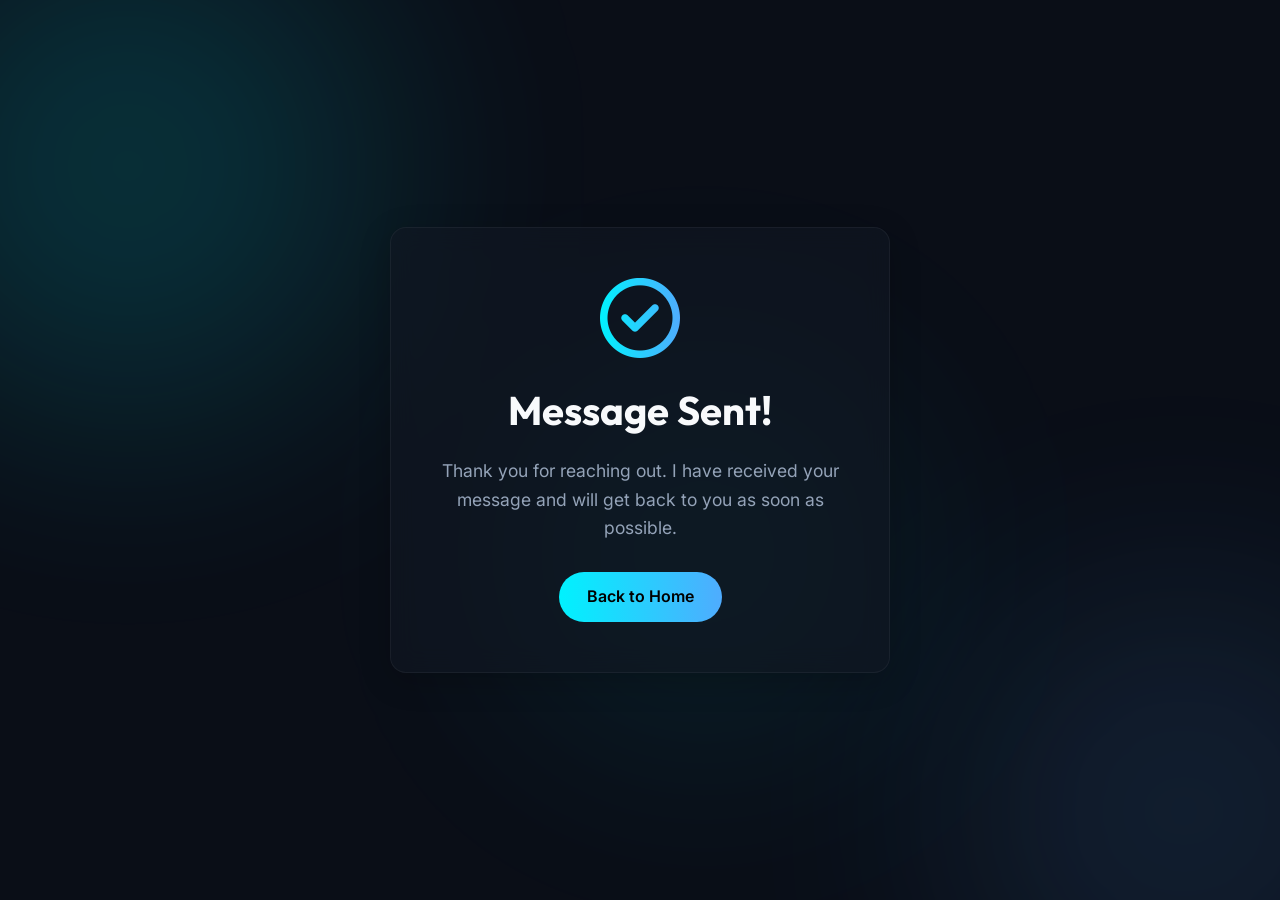
<file: thanks.html>
<!DOCTYPE html>
<html lang="en">
<head>
    <meta charset="UTF-8">
    <meta name="viewport" content="width=device-width, initial-scale=1.0">
    <title>Thank You | Shivam Dipte</title>
    <!-- Google Fonts -->
    <link rel="preconnect" href="https://fonts.googleapis.com">
    <link rel="preconnect" href="https://fonts.gstatic.com" crossorigin>
    <link href="https://fonts.googleapis.com/css2?family=Inter:wght@300;400;500;600&family=Outfit:wght@400;600;800&display=swap" rel="stylesheet">
    <!-- Font Awesome for Icons -->
    <link rel="stylesheet" href="https://cdnjs.cloudflare.com/ajax/libs/font-awesome/6.4.0/css/all.min.css">
    <link rel="stylesheet" href="style.css">
    <style>
        .thanks-section {
            height: 100vh;
            display: flex;
            align-items: center;
            justify-content: center;
            text-align: center;
            padding: 0 5%;
        }
        .thanks-card {
            max-width: 500px;
            padding: 50px 30px;
        }
        .thanks-card i {
            font-size: 5rem;
            background: linear-gradient(90deg, var(--accent-primary), var(--accent-secondary));
            -webkit-background-clip: text;
            -webkit-text-fill-color: transparent;
            margin-bottom: 20px;
        }
        .thanks-card h1 {
            font-size: 2.5rem;
            margin-bottom: 15px;
        }
        .thanks-card p {
            color: var(--text-secondary);
            margin-bottom: 30px;
            font-size: 1.1rem;
        }
    </style>
</head>
<body>

    <!-- Ambient Background Animation -->
    <div class="ambient-background">
        <div class="blob blob-1"></div>
        <div class="blob blob-2"></div>
        <div class="blob blob-3"></div>
    </div>

    <section class="thanks-section" id="home">
        <div class="glass-card thanks-card fade-up visible">
            <i class="far fa-check-circle"></i>
            <h1>Message Sent!</h1>
            <p>Thank you for reaching out. I have received your message and will get back to you as soon as possible.</p>
            <a href="index.html" class="btn btn-primary">Back to Home</a>
        </div>
    </section>

</body>
</html>
</file>
<file: style.css>
/* CSS Variables */
:root {
    --bg-main: #0a0e17;
    --bg-secondary: #111823;
    --text-primary: #f8fafc;
    --text-secondary: #94a3b8;
    --accent-primary: #00f2fe;
    --accent-secondary: #4facfe;
    --glass-bg: rgba(17, 24, 35, 0.6);
    --glass-border: rgba(255, 255, 255, 0.05);
    --font-heading: 'Outfit', sans-serif;
    --font-body: 'Inter', sans-serif;
}

/* Light Mode Variables */
:root.light-mode {
    --bg-main: #f8fafc;
    --bg-secondary: #ffffff;
    --text-primary: #0f172a;
    --text-secondary: #475569;
    --glass-bg: rgba(255, 255, 255, 0.8);
    --glass-border: rgba(0, 0, 0, 0.1);
}

/* Reset & Initial Styles */
* {
    margin: 0;
    padding: 0;
    box-sizing: border-box;
}

html {
    scroll-behavior: smooth;
}

body {
    background-color: var(--bg-main);
    color: var(--text-primary);
    font-family: var(--font-body);
    line-height: 1.6;
    overflow-x: hidden;
}

h1, h2, h3, h4, h5, h6 {
    font-family: var(--font-heading);
    color: var(--text-primary);
}

a {
    text-decoration: none;
    color: inherit;
    transition: color 0.3s ease;
}

/* Utilities */
.accent {
    color: var(--accent-primary);
}

.section {
    padding: 100px 5%;
    max-width: 1400px;
    margin: 0 auto;
}

.section-title {
    margin-bottom: 50px;
    position: relative;
}

.section-title h2 {
    font-size: 2.5rem;
    font-weight: 800;
}

.underline {
    height: 4px;
    width: 60px;
    background: linear-gradient(90deg, var(--accent-primary), var(--accent-secondary));
    margin-top: 10px;
    border-radius: 2px;
}

.glass-card {
    background: var(--glass-bg);
    backdrop-filter: blur(12px);
    -webkit-backdrop-filter: blur(12px);
    border: 1px solid var(--glass-border);
    border-radius: 16px;
    padding: 30px;
    box-shadow: 0 8px 32px rgba(0, 0, 0, 0.2);
    transition: transform 0.3s ease, box-shadow 0.3s ease;
}

.glass-card:hover {
    transform: translateY(-5px);
    box-shadow: 0 12px 40px rgba(0, 242, 254, 0.1);
}

/* Buttons */
.btn {
    display: inline-block;
    padding: 12px 28px;
    border-radius: 30px;
    font-weight: 600;
    cursor: pointer;
    transition: all 0.3s ease;
    font-family: var(--font-body);
}

.btn-primary {
    background: linear-gradient(90deg, var(--accent-primary), var(--accent-secondary));
    color: #000;
    border: none;
}

.btn-primary:hover {
    box-shadow: 0 0 20px rgba(0, 242, 254, 0.4);
    transform: scale(1.05);
}

.btn-outline {
    background: transparent;
    color: var(--text-primary);
    border: 2px solid var(--accent-primary);
}

.btn-outline:hover {
    background: rgba(0, 242, 254, 0.1);
    transform: scale(1.05);
}

/* Header */
.header {
    position: fixed;
    top: 0;
    width: 100%;
    height: 80px;
    display: flex;
    justify-content: space-between;
    align-items: center;
    padding: 0 5%;
    z-index: 1000;
    transition: all 0.3s ease;
}

.header.scrolled {
    background: var(--glass-bg);
    backdrop-filter: blur(16px);
    border-bottom: 1px solid var(--glass-border);
}

.logo {
    font-family: var(--font-heading);
    font-size: 1.8rem;
    font-weight: 800;
    letter-spacing: 1px;
}

.nav-links {
    display: flex;
    list-style: none;
    gap: 30px;
}

.nav-links a {
    font-weight: 500;
    font-size: 0.95rem;
    position: relative;
}

.nav-links a::after {
    content: '';
    position: absolute;
    bottom: -5px;
    left: 0;
    width: 0;
    height: 2px;
    background: var(--accent-primary);
    transition: width 0.3s ease;
}

.nav-links a:hover::after, .nav-links a.active::after {
    width: 100%;
}

.theme-toggle {
    font-size: 1.3rem;
    cursor: pointer;
    color: var(--text-primary);
    transition: color 0.3s ease, transform 0.3s ease;
}

.theme-toggle:hover {
    color: var(--accent-primary);
    transform: rotate(15deg);
}

.hamburger {
    display: none;
    font-size: 1.5rem;
    cursor: pointer;
}

/* Hero Section */
.hero {
    min-height: 100vh;
    display: flex;
    align-items: center;
    padding: 80px 5% 0; /* Add top padding to account for fixed header */
    max-width: 1400px;
    margin: 0 auto;
    position: relative;
}

.hero-content {
    flex: 1;
    z-index: 2;
}

.greeting {
    color: var(--accent-primary);
    font-family: var(--font-heading);
    font-size: 1.2rem;
    margin-bottom: 10px;
}

.name {
    font-size: 4.5rem;
    font-weight: 800;
    line-height: 1.1;
    margin-bottom: 10px;
    background: linear-gradient(90deg, var(--text-primary), var(--text-secondary));
    -webkit-background-clip: text;
    -webkit-text-fill-color: transparent;
}

.dynamic-text {
    font-size: 2rem;
    font-weight: 600;
    color: var(--text-secondary);
    margin-bottom: 20px;
    height: 40px;
}

.cursor {
    color: var(--accent-primary);
    animation: blink 1s infinite;
}

@keyframes blink {
    50% { opacity: 0; }
}

.description {
    color: var(--text-secondary);
    max-width: 600px;
    font-size: 1.1rem;
    margin-bottom: 40px;
}

.cta-buttons {
    display: flex;
    gap: 20px;
    margin-bottom: 40px;
}

.social-icons {
    display: flex;
    gap: 20px;
}

.social-icons a {
    font-size: 1.5rem;
    color: var(--text-secondary);
}

.social-icons a:hover {
    color: var(--accent-primary);
    transform: translateY(-3px);
}

.hero-image-container {
    flex: 1;
    display: flex;
    justify-content: center;
    align-items: center;
}

.abstract-shape {
    width: 400px;
    height: 400px;
    border-radius: 50%;
    background: radial-gradient(circle at 30% 30%, rgba(0, 242, 254, 0.4), rgba(79, 172, 254, 0.1));
    box-shadow: inset 0 0 50px rgba(0, 242, 254, 0.2), 0 0 100px rgba(0, 242, 254, 0.1);
    position: relative;
    animation: float 6s ease-in-out infinite;
    display: flex;
    justify-content: center;
    align-items: center;
}

.abstract-shape::after {
    content: '';
    position: absolute;
    top: 20px;
    left: 20px;
    right: 20px;
    bottom: 20px;
    border-radius: 50%;
    border: 1px solid rgba(255, 255, 255, 0.1);
    background: linear-gradient(135deg, rgba(255,255,255,0.05), transparent);
    backdrop-filter: blur(10px);
}

@keyframes float {
    0% { transform: translateY(0); }
    50% { transform: translateY(-20px); }
    100% { transform: translateY(0); }
}

.profile-img {
    width: 320px;
    height: 320px;
    object-fit: cover;
    border-radius: 50%;
    border: 4px solid var(--accent-primary);
    box-shadow: 0 0 20px rgba(0, 242, 254, 0.5);
    z-index: 10;
    transition: transform 0.3s ease, box-shadow 0.3s ease;
}

.profile-img:hover {
    transform: scale(1.05);
    box-shadow: 0 0 30px rgba(0, 242, 254, 0.8);
}

/* About Section */
.about-content {
    display: grid;
    grid-template-columns: 2fr 1fr;
    gap: 50px;
}

.about-text p {
    color: var(--text-secondary);
    margin-bottom: 20px;
    font-size: 1.05rem;
}

.subsection-title {
    margin: 40px 0 20px;
    font-size: 1.5rem;
}

.timeline {
    border-left: 2px solid var(--glass-border);
    padding-left: 30px;
    margin-left: 10px;
}

.timeline-item {
    position: relative;
    margin-bottom: 30px;
}

.timeline-dot {
    position: absolute;
    left: -37px;
    top: 5px;
    width: 12px;
    height: 12px;
    border-radius: 50%;
    background: var(--accent-primary);
    box-shadow: 0 0 10px var(--accent-primary);
}

.timeline-date {
    font-size: 0.9rem;
    color: var(--accent-primary);
    margin-bottom: 5px;
    font-weight: 500;
}

.timeline-content h4 {
    font-size: 1.2rem;
    margin-bottom: 5px;
}

.timeline-content p {
    font-size: 0.95rem;
    margin-bottom: 0;
}

.about-stats {
    display: flex;
    flex-direction: column;
    gap: 20px;
    justify-content: center;
}

.stat {
    text-align: center;
}

.stat-icon {
    font-size: 2.5rem;
    color: var(--accent-primary);
    margin-bottom: 10px;
}

.stat h3 {
    font-size: 1.5rem;
    margin-bottom: 5px;
}

.stat p {
    color: var(--text-secondary);
    font-size: 0.9rem;
}

/* Skills Section */
.skills-container {
    display: grid;
    grid-template-columns: repeat(auto-fit, minmax(300px, 1fr));
    gap: 30px;
}

.skill-category h3 {
    margin-bottom: 20px;
    font-size: 1.3rem;
    color: var(--text-primary);
}

.tags {
    display: flex;
    flex-wrap: wrap;
    gap: 10px;
}

.tag {
    background: rgba(255, 255, 255, 0.05);
    border: 1px solid var(--glass-border);
    padding: 8px 16px;
    border-radius: 20px;
    font-size: 0.9rem;
    color: var(--text-secondary);
    transition: all 0.3s ease;
}

.tag:hover {
    background: rgba(0, 242, 254, 0.1);
    border-color: var(--accent-primary);
    color: var(--text-primary);
    transform: translateY(-2px);
}

/* Experience */
.experience-list {
    display: flex;
    flex-direction: column;
    gap: 30px;
}

.experience-card .exp-header {
    display: flex;
    justify-content: space-between;
    align-items: flex-start;
    margin-bottom: 20px;
}

.exp-header h3 {
    font-size: 1.4rem;
    color: var(--text-primary);
}

.exp-header .company {
    color: var(--accent-secondary);
    font-size: 1.1rem;
    margin-top: 5px;
}

.exp-header .date {
    background: rgba(255,255,255,0.05);
    padding: 5px 12px;
    border-radius: 12px;
    font-size: 0.85rem;
    color: var(--text-secondary);
}

.exp-details {
    padding-left: 20px;
    color: var(--text-secondary);
}

.exp-details li {
    margin-bottom: 10px;
}

/* Projects */
.projects-grid {
    display: grid;
    grid-template-columns: repeat(auto-fit, minmax(350px, 1fr));
    gap: 40px;
}

.project-card {
    padding: 0;
    overflow: hidden;
    display: flex;
    flex-direction: column;
}

.project-image {
    height: 200px;
    width: 100%;
}

.project-content {
    padding: 30px;
}

.project-content h3 {
    font-size: 1.4rem;
    margin-bottom: 15px;
}

.project-content p {
    color: var(--text-secondary);
    font-size: 0.95rem;
    margin-bottom: 20px;
    flex-grow: 1;
}

/* Contact */
.contact-container {
    display: grid;
    grid-template-columns: 1fr 1fr;
    gap: 50px;
    padding: 50px;
}

.contact-info h3 {
    font-size: 2rem;
    margin-bottom: 20px;
}

.contact-info p {
    color: var(--text-secondary);
    margin-bottom: 40px;
}

.contact-methods {
    display: flex;
    flex-direction: column;
    gap: 20px;
}

.contact-methods .method {
    display: flex;
    align-items: center;
    gap: 15px;
    color: var(--text-secondary);
}

.method i {
    font-size: 1.2rem;
    color: var(--accent-primary);
    width: 24px;
}

.contact-form {
    display: flex;
    flex-direction: column;
    gap: 20px;
}

.form-group input, .form-group textarea {
    width: 100%;
    padding: 15px;
    background: rgba(255,255,255,0.02);
    border: 1px solid var(--glass-border);
    border-radius: 8px;
    color: var(--text-primary);
    font-family: var(--font-body);
    transition: all 0.3s ease;
}

.form-group input:focus, .form-group textarea:focus {
    outline: none;
    border-color: var(--accent-primary);
    background: rgba(255,255,255,0.05);
}

/* Footer */
footer {
    text-align: center;
    padding: 30px;
    border-top: 1px solid var(--glass-border);
    color: var(--text-secondary);
    font-size: 0.9rem;
}

/* Animations */
.fade-up {
    opacity: 0;
    transform: translateY(30px);
    transition: opacity 0.8s ease, transform 0.8s ease;
}

.fade-up.visible {
    opacity: 1;
    transform: translateY(0);
}

/* Ambient Background Animation */
.ambient-background {
    position: fixed;
    top: 0;
    left: 0;
    width: 100vw;
    height: 100vh;
    overflow: hidden;
    z-index: -1;
    pointer-events: none;
}

.blob {
    position: absolute;
    border-radius: 50%;
    filter: blur(120px);
    opacity: 0.6;
    animation: floatBlob infinite alternate ease-in-out;
}

.blob-1 {
    width: 40vw;
    height: 40vw;
    background: rgba(0, 242, 254, 0.25);
    top: -10%;
    left: -10%;
    animation-duration: 25s;
}

.blob-2 {
    width: 35vw;
    height: 35vw;
    background: rgba(79, 172, 254, 0.2);
    bottom: -15%;
    right: -10%;
    animation-duration: 30s;
    animation-direction: alternate-reverse;
}

.blob-3 {
    width: 30vw;
    height: 30vw;
    background: rgba(0, 242, 254, 0.15);
    top: 40%;
    left: 40%;
    animation-duration: 35s;
}

@keyframes floatBlob {
    0% { transform: translate(0, 0) scale(1); }
    33% { transform: translate(5vw, 5vh) scale(1.1); }
    66% { transform: translate(-5vw, 8vh) scale(0.9); }
    100% { transform: translate(-8vw, -5vh) scale(1.05); }
}

/* Media Queries */
@media (max-width: 968px) {
    .hero {
        flex-direction: column-reverse;
        justify-content: center;
        text-align: center;
        padding-top: 120px;
        padding-bottom: 40px;
    }
    .cta-buttons, .social-icons {
        justify-content: center;
    }
    .hero-image-container {
        display: flex;
        margin-bottom: 20px;
    }
    .abstract-shape {
        width: 300px;
        height: 300px;
    }
    .profile-img {
        width: 240px;
        height: 240px;
    }
    .about-content, .contact-container {
        grid-template-columns: 1fr;
    }
    .name {
        font-size: 3.5rem;
    }
    .exp-header {
        flex-direction: column;
    }
    .exp-header .date {
        margin-top: 10px;
    }
}

@media (max-width: 768px) {
    .nav-links {
        position: absolute;
        top: 80px;
        left: -100%;
        flex-direction: column;
        background: var(--bg-secondary);
        backdrop-filter: blur(10px);
        -webkit-backdrop-filter: blur(10px);
        width: 100%;
        text-align: center;
        transition: left 0.3s ease;
        padding: 30px 0;
        gap: 25px;
        border-bottom: 1px solid var(--glass-border);
    }

    .nav-links.active {
        left: 0;
    }

    .hamburger {
        display: block;
    }
    .name {
        font-size: 2.8rem;
    }
    .dynamic-text {
        font-size: 1.5rem;
    }

    /* Start Center Alignment for Mobile Screen */
    .section-title {
        text-align: center;
        display: flex;
        flex-direction: column;
        align-items: center;
    }

    .about-text, .subsection-title {
        text-align: center;
    }
    
    .about-text .btn {
        margin: 10px auto 2rem auto !important;
        display: block;
        width: fit-content;
    }

    .timeline {
        border-left: none;
        padding-left: 0;
        margin-left: 0;
    }
    
    .timeline-item {
        text-align: center;
    }
    
    .timeline-dot {
        position: relative;
        left: 0;
        top: 0;
        margin: 0 auto 10px auto;
    }

    .experience-card, .exp-header {
        text-align: center;
        align-items: center;
    }
    
    .exp-details {
        padding-left: 0;
        list-style: none;
    }

    .skill-category, .project-content {
        text-align: center;
    }

    .tags {
        justify-content: center;
    }
    /* End Center Alignment for Mobile */
}

@media (max-width: 480px) {
    .abstract-shape {
        width: 250px;
        height: 250px;
    }
    .profile-img {
        width: 200px;
        height: 200px;
    }
    .hero {
        padding-top: 100px;
    }
}

/* Custom Cursor */
@media (min-width: 969px) {
    body {
        cursor: none;
    }
    a, button, input, textarea, .theme-toggle, .hamburger {
        cursor: none !important;
    }
    .cursor-dot {
        width: 8px;
        height: 8px;
        background-color: var(--accent-primary);
        position: fixed;
        top: 0;
        left: 0;
        transform: translate(-50%, -50%);
        border-radius: 50%;
        z-index: 9999;
        pointer-events: none;
    }
    .cursor-outline {
        width: 40px;
        height: 40px;
        border: 2px solid var(--accent-secondary);
        position: fixed;
        top: 0;
        left: 0;
        transform: translate(-50%, -50%);
        border-radius: 50%;
        z-index: 9998;
        pointer-events: none;
        transition: transform 0.2s ease, background-color 0.2s ease;
    }
}
@media (max-width: 968px) {
    .cursor-dot, .cursor-outline {
        display: none;
    }
}

/* Preloader */
#preloader {
    position: fixed;
    top: 0;
    left: 0;
    width: 100vw;
    height: 100vh;
    background: var(--bg-main);
    z-index: 99999;
    display: flex;
    justify-content: center;
    align-items: center;
    transition: opacity 0.5s ease, visibility 0.5s ease;
}

#preloader.fade-out {
    opacity: 0;
    visibility: hidden;
}

.loader {
    display: flex;
    flex-direction: column;
    align-items: center;
    gap: 20px;
}

.loader .logo-text {
    font-family: var(--font-heading);
    font-size: 2.5rem;
    font-weight: 800;
    letter-spacing: 2px;
    animation: pulseText 1.5s infinite;
}

.spinner {
    width: 50px;
    height: 50px;
    border: 3px solid rgba(0, 242, 254, 0.2);
    border-top-color: var(--accent-primary);
    border-radius: 50%;
    animation: spin 1s linear infinite;
}

@keyframes spin {
    to { transform: rotate(360deg); }
}

@keyframes pulseText {
    0%, 100% { opacity: 1; text-shadow: 0 0 20px rgba(0, 242, 254, 0.5); }
    50% { opacity: 0.5; text-shadow: none; }
}

/* Scroll Progress Indicator */
#scroll-progress {
    position: fixed;
    top: 0;
    left: 0;
    width: 0%;
    height: 4px;
    background: linear-gradient(90deg, var(--accent-primary), var(--accent-secondary));
    z-index: 9999;
    transition: width 0.1s ease;
}

/* Back to Top Button */
#back-to-top {
    position: fixed;
    bottom: 30px;
    right: 30px;
    width: 50px;
    height: 50px;
    border-radius: 50%;
    background: var(--glass-bg);
    backdrop-filter: blur(12px);
    border: 1px solid var(--accent-primary);
    color: var(--accent-primary);
    font-size: 1.2rem;
    cursor: pointer;
    z-index: 999;
    opacity: 0;
    visibility: hidden;
    transform: translateY(20px);
    transition: all 0.3s ease;
    display: flex;
    justify-content: center;
    align-items: center;
    box-shadow: 0 4px 15px rgba(0, 242, 254, 0.2);
}

#back-to-top.show {
    opacity: 1;
    visibility: visible;
    transform: translateY(0);
}

#back-to-top:hover {
    background: linear-gradient(135deg, var(--accent-primary), var(--accent-secondary));
    color: #000;
    transform: translateY(-5px);
    box-shadow: 0 8px 25px rgba(0, 242, 254, 0.4);
}

/* Toast Notification */
.toast {
    position: fixed;
    bottom: -100px;
    right: 30px;
    background: var(--glass-bg);
    backdrop-filter: blur(12px);
    border: 1px solid var(--glass-border);
    border-radius: 12px;
    padding: 15px 25px;
    display: flex;
    align-items: center;
    gap: 15px;
    box-shadow: 0 8px 32px rgba(0, 0, 0, 0.2);
    z-index: 9999;
    transition: bottom 0.4s cubic-bezier(0.68, -0.55, 0.265, 1.55);
}

.toast.show {
    bottom: 30px;
}

.toast i {
    color: var(--accent-primary);
    font-size: 1.5rem;
}

/* Voice Navigation UI */
.voice-btn {
    position: fixed;
    bottom: 30px;
    left: 30px;
    width: 60px;
    height: 60px;
    border-radius: 50%;
    background: var(--glass-bg);
    backdrop-filter: blur(12px);
    border: 2px solid var(--accent-secondary);
    color: var(--accent-primary);
    font-size: 1.5rem;
    cursor: pointer;
    z-index: 999;
    display: flex;
    justify-content: center;
    align-items: center;
    box-shadow: 0 4px 15px rgba(0, 242, 254, 0.2);
    transition: all 0.3s ease;
}

.voice-btn:hover {
    transform: scale(1.1);
    background: rgba(0, 242, 254, 0.1);
}

.voice-btn.listening {
    background: var(--accent-primary);
    color: #000;
    box-shadow: 0 0 20px rgba(0, 242, 254, 0.6);
}

.pulse-ring {
    position: absolute;
    top: 50%;
    left: 50%;
    transform: translate(-50%, -50%);
    width: 100%;
    height: 100%;
    border-radius: 50%;
    border: 2px solid var(--accent-primary);
    opacity: 0;
    pointer-events: none;
}

.voice-btn.listening .pulse-ring {
    animation: pulseMic 1.5s infinite cubic-bezier(0.215, 0.61, 0.355, 1);
}

@keyframes pulseMic {
    0% { transform: translate(-50%, -50%) scale(1); opacity: 1; }
    100% { transform: translate(-50%, -50%) scale(1.8); opacity: 0; }
}

.speech-toast {
    position: fixed;
    bottom: -100px;
    left: 50%;
    transform: translateX(-50%);
    background: var(--glass-bg);
    backdrop-filter: blur(12px);
    border: 1px solid var(--glass-border);
    border-radius: 20px;
    padding: 12px 25px;
    display: flex;
    align-items: center;
    gap: 15px;
    box-shadow: 0 8px 32px rgba(0, 0, 0, 0.2);
    z-index: 1000;
    transition: bottom 0.4s cubic-bezier(0.68, -0.55, 0.265, 1.55);
}

.speech-toast.show {
    bottom: 30px;
}

.speech-toast i {
    color: var(--accent-primary);
    font-size: 1.2rem;
    animation: wave 1.5s infinite;
}

@keyframes wave {
    0%, 100% { transform: scaleY(1); }
    50% { transform: scaleY(1.5); }
}

.speech-toast #speech-text {
    font-weight: 500;
    color: var(--text-primary);
}
</file>
